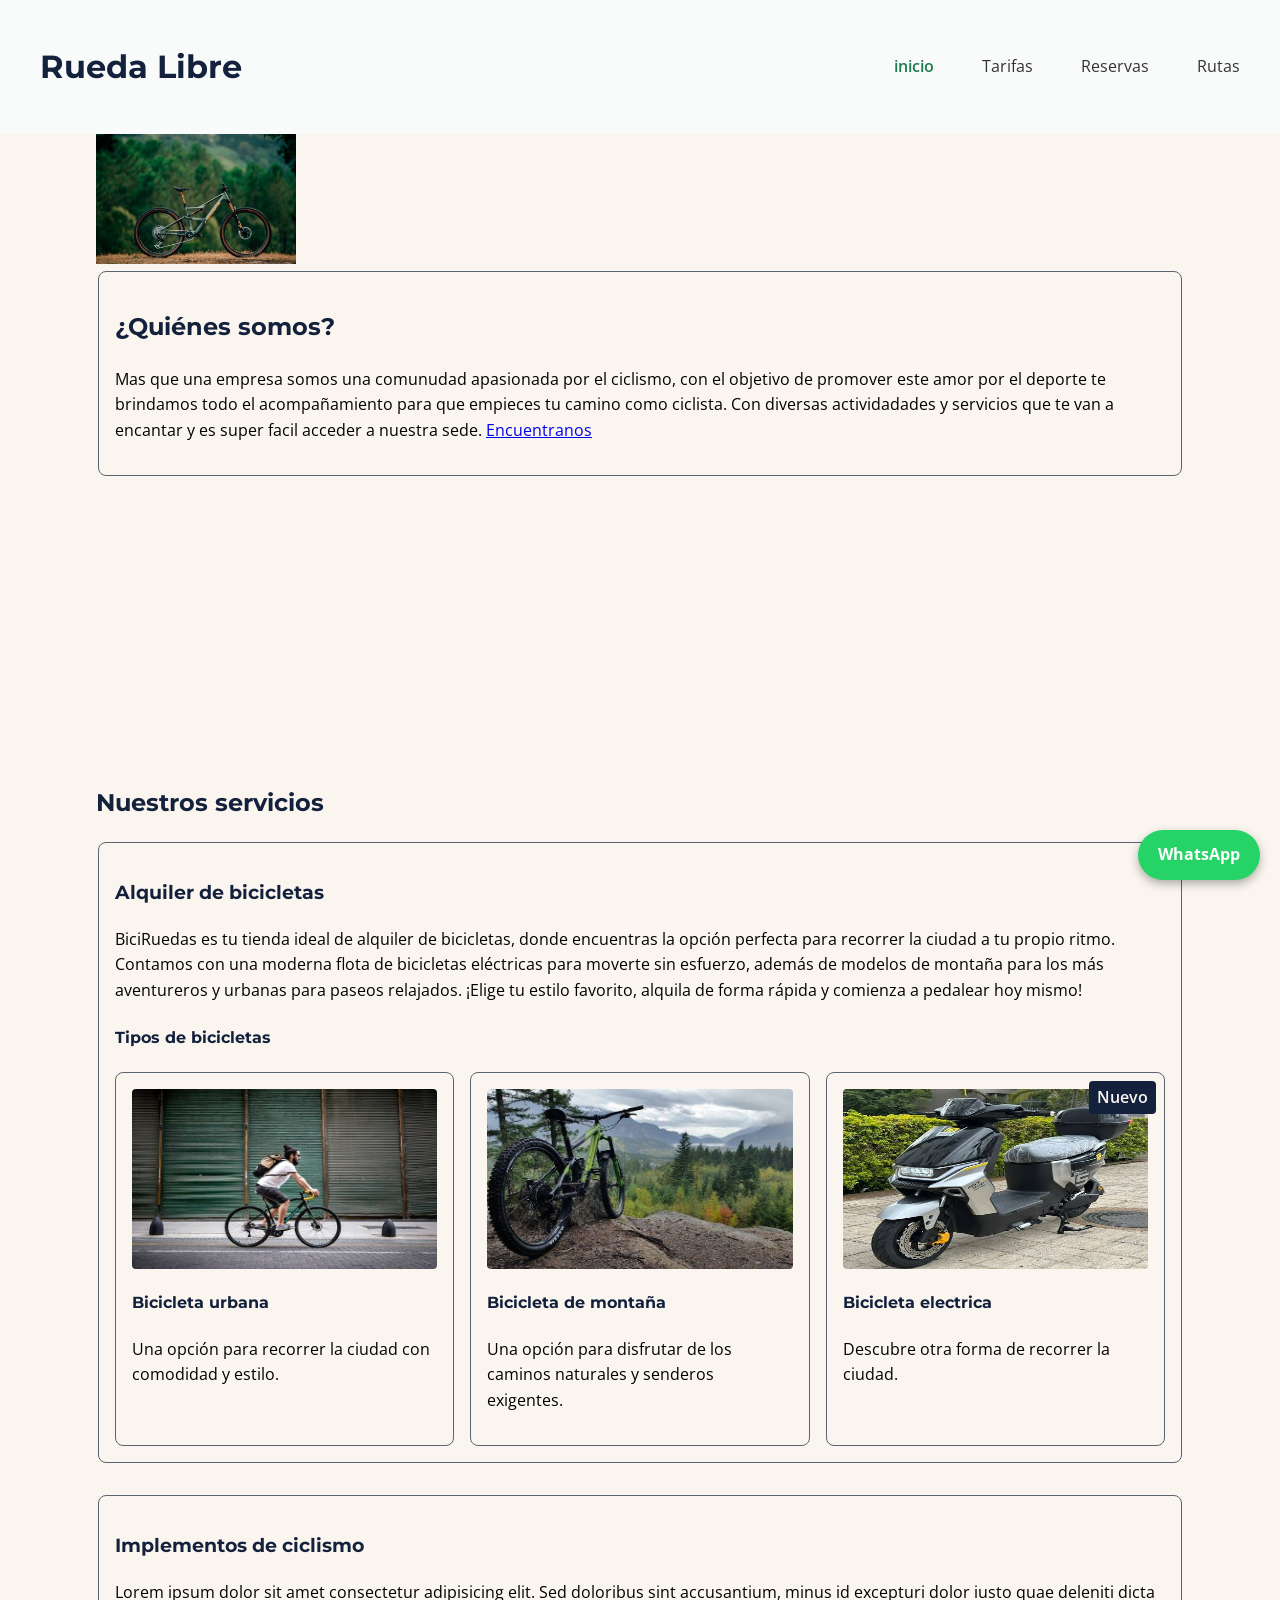
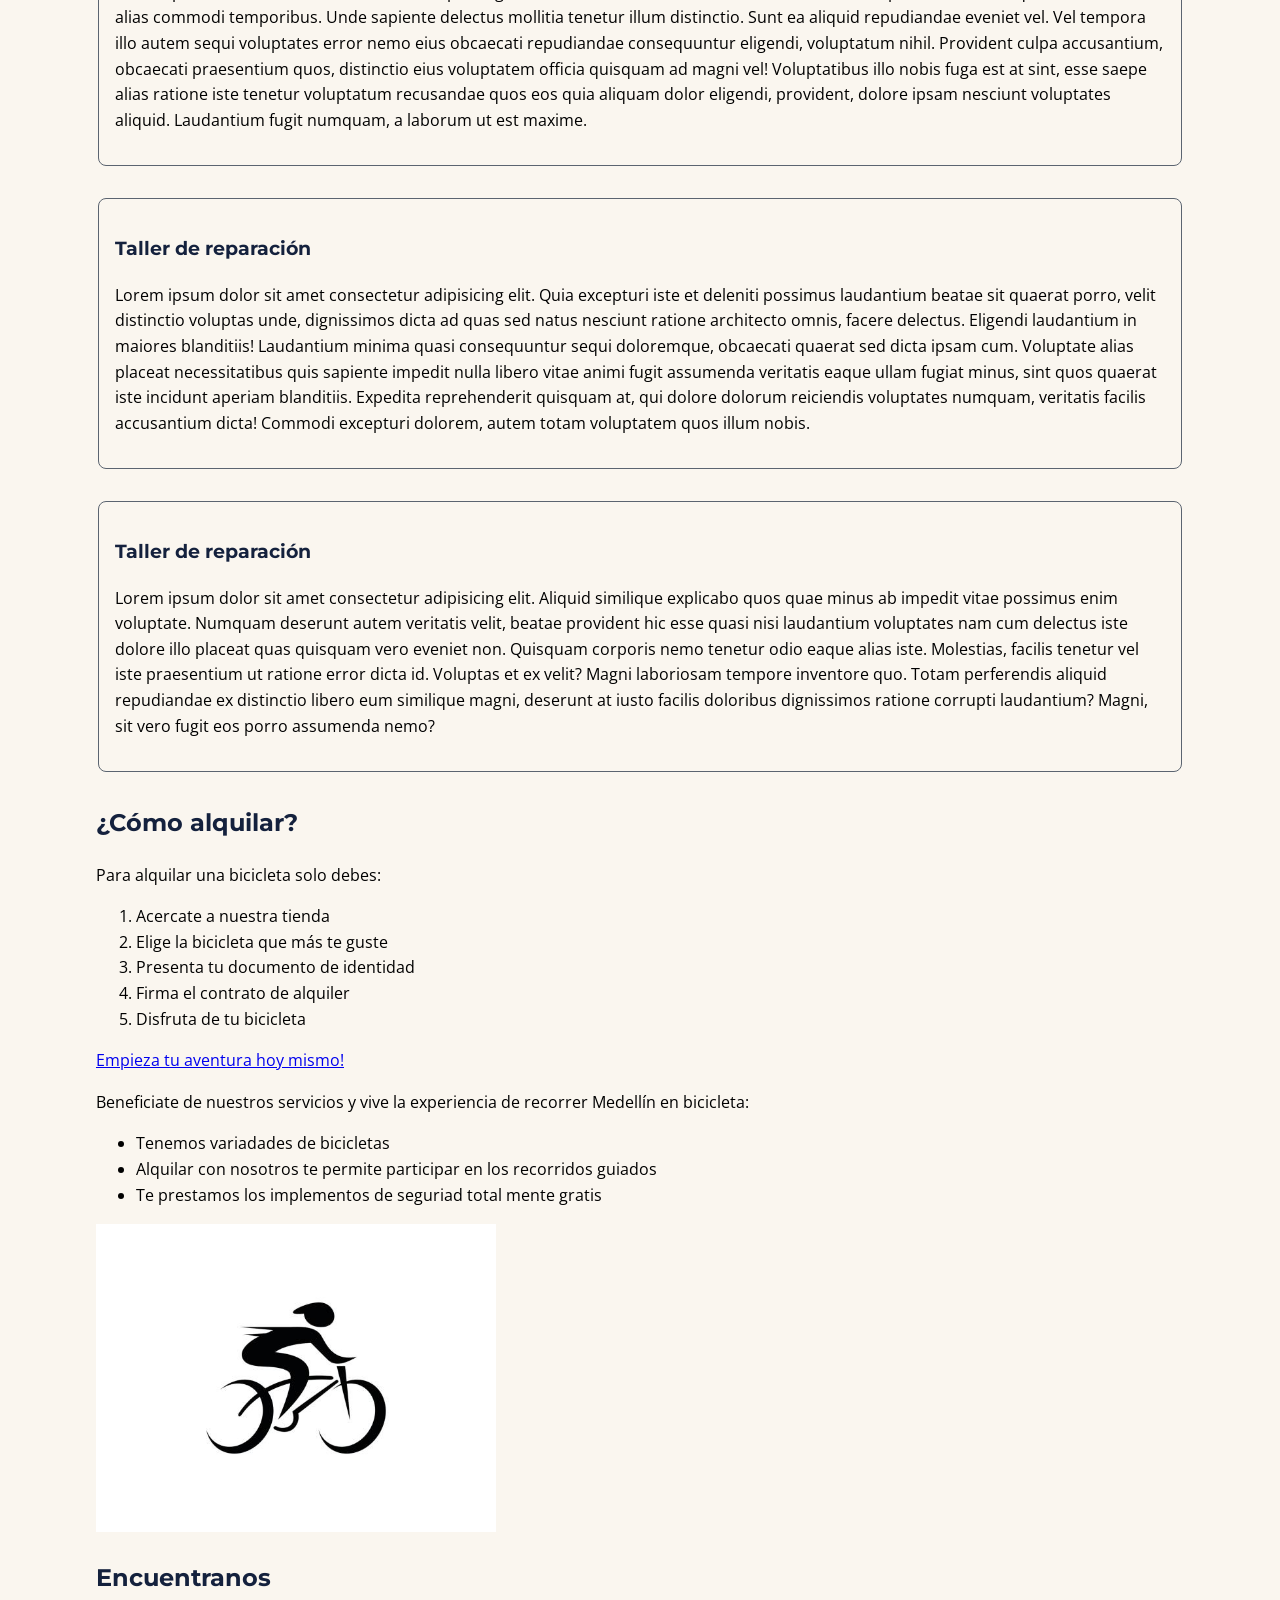
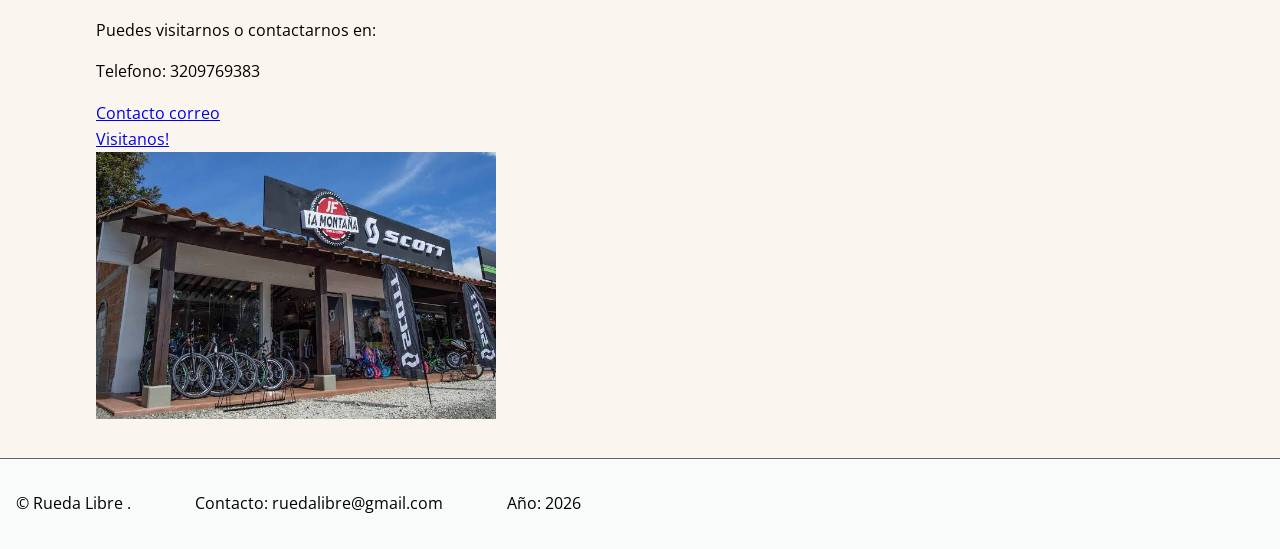
<file: index.html>
<!DOCTYPE html>
<html lang="es">
<head >
    <link rel="preconnect" href="https://fonts.googleapis.com">
    <link rel="preconnect" href="https://fonts.gstatic.com" crossorigin>
    <link href="https://fonts.googleapis.com/css2?family=Montserrat:ital,wght@0,100..900;1,100..900&family=Open+Sans:ital,wght@0,300..800;1,300..800&display=swap" rel="stylesheet">
    <link rel="stylesheet" href="CSS/styles.css">
    <meta charset="UTF-8">
    <meta name="viewport" content="width=device-width, initifal-scale=1.0">
    <title>Rueda Libre | Alquiler de bicicletas en Medellín</title>
</head>
<body>
    <header class="encabezado">
        
        <h1> Rueda Libre </h1>   
        <nav>
            <ul id ="menu">
                <li> <a href="index.html" class="activo">inicio </a></li>
                <li> <a href="Paginas/Tarifas.html">Tarifas </a></li>
                <li> <a href="Paginas/Reservas.html">Reservas </a></li>
                <li> <a href="Paginas/Tarifas.html#RutasGuiadas">Rutas </a></li>
            </ul>
        </nav>
    </header>

    <main>
        <section class="portada">
            <img src="img/images.jpg " alt="Logo de Rueda Libre" width="200">

            <fieldset class="qs"  >
                <h2> ¿Quiénes somos?</h2>
                    <p> 
                        Mas que una empresa somos una comunudad apasionada por el ciclismo, con el objetivo de promover este amor por el deporte te brindamos todo el acompañamiento para que 
                        empieces tu camino como ciclista. Con diversas actividadades y servicios que te van a encantar y es super facil acceder a nuestra sede. 
                        <a href="#Encuentranos" > Encuentranos</a> 
                    </p>
            </fieldset>
        </section>

        <section class="SeprarIndex">

            <h2> Nuestros servicios</h2>
            <fieldset>
                <article>
                    <h3> Alquiler de bicicletas</h3>
                    <p>BiciRuedas es tu tienda ideal de alquiler de bicicletas, donde encuentras la opción perfecta para recorrer la ciudad a 
                        tu propio ritmo. Contamos con una moderna flota de bicicletas eléctricas para moverte sin esfuerzo, además de modelos 
                        de montaña para los más aventureros y urbanas para paseos relajados. ¡Elige tu estilo favorito, alquila de forma 
                        rápida y comienza a pedalear hoy mismo!</p>
                        <section id="tipos-bicicletas">
                        <h4>Tipos de bicicletas</h4>
                        <div class="tarjetas-bicicletas">
                            <article class="tarjeta-bicicleta">
                                <img src="img/Urb.jpeg" alt="bicicleta urbana">
                                <h4>Bicicleta urbana</h4>
                                <p>Una opción para recorrer la ciudad con comodidad y estilo.</p>
                            </article>
                            <article class="tarjeta-bicicleta">
                                <img src="img/Mon.jpeg" alt="bicicleta de montaña">
                                <h4>Bicicleta de montaña</h4>
                                <p>Una opción para disfrutar de los caminos naturales y senderos exigentes.</p>
                            </article>
                            <article class="tarjeta-bicicleta">
                                <span class="etiqueta-nuevo">Nuevo</span>
                                <img src="img/Elec.jpeg" alt="bicicleta electrica">
                                <h4>Bicicleta electrica</h4>
                                <p>Descubre otra forma de recorrer la ciudad.</p>
                            </article>
                        </div>
                </section>
                </article>
            </fieldset>
            <fieldset>
                <article>               
                    <h3>Implementos de ciclismo</h3>
                    <p>Lorem ipsum dolor sit amet consectetur adipisicing elit. Sed doloribus sint accusantium, minus id excepturi dolor iusto quae deleniti dicta alias commodi temporibus. Unde sapiente delectus mollitia tenetur illum distinctio. Sunt ea aliquid repudiandae eveniet vel. Vel tempora illo autem sequi voluptates error nemo eius obcaecati repudiandae consequuntur eligendi, voluptatum nihil. Provident culpa accusantium, obcaecati praesentium quos, distinctio eius voluptatem officia quisquam ad magni vel! Voluptatibus illo nobis fuga est at sint, esse saepe alias ratione iste tenetur voluptatum recusandae quos eos quia aliquam dolor eligendi, provident, dolore ipsam nesciunt voluptates aliquid. Laudantium fugit numquam, a laborum ut est maxime.   </p>
                </article> 
            </fieldset>
            <fieldset>
                <article>
                    <h3>Taller de reparación</h3>
                    <p>Lorem ipsum dolor sit amet consectetur adipisicing elit. Quia excepturi iste et deleniti possimus laudantium beatae sit quaerat porro, velit distinctio voluptas unde, dignissimos dicta ad quas sed natus nesciunt ratione architecto omnis, facere delectus. Eligendi laudantium in maiores blanditiis! Laudantium minima quasi consequuntur sequi doloremque, obcaecati quaerat sed dicta ipsam cum. Voluptate alias placeat necessitatibus quis sapiente impedit nulla libero vitae animi fugit assumenda veritatis eaque ullam fugiat minus, sint quos quaerat iste incidunt aperiam blanditiis. Expedita reprehenderit quisquam at, qui dolore dolorum reiciendis voluptates numquam, veritatis facilis accusantium dicta! Commodi excepturi dolorem, autem totam voluptatem quos illum nobis.</p>
                </article>
            </fieldset>
            <fieldset>
                <article>
                    <h3>Taller de reparación</h3>
                    <p>Lorem ipsum dolor sit amet consectetur adipisicing elit. Aliquid similique explicabo quos quae minus ab impedit vitae possimus enim voluptate. Numquam deserunt autem veritatis velit, beatae provident hic esse quasi nisi laudantium voluptates nam cum delectus iste dolore illo placeat quas quisquam vero eveniet non. Quisquam corporis nemo tenetur odio eaque alias iste. Molestias, facilis tenetur vel iste praesentium ut ratione error dicta id. Voluptas et ex velit? Magni laboriosam tempore inventore quo. Totam perferendis aliquid repudiandae ex distinctio libero eum similique magni, deserunt at iusto facilis doloribus dignissimos ratione corrupti laudantium? Magni, sit vero fugit eos porro assumenda nemo?</p>
                </article>  
            </fieldset>
        </section>

        <section>
            <h2> ¿Cómo alquilar?</h2>
                <p> 
                Para alquilar una bicicleta solo debes:  
                </p>

            <ol>
                <li> Acercate a nuestra tienda</li>
                <li> Elige la bicicleta que más te guste</li>
                <li> Presenta tu documento de identidad</li>
                <li> Firma el contrato de alquiler</li>
                <li> Disfruta de tu bicicleta</li>
            </ol>

            <a href="Paginas/Tarifas.html#Tablas_recorridos"> Empieza tu aventura hoy mismo!</a>
                    
            <p> 
            Beneficiate de nuestros servicios y vive la experiencia de recorrer Medellín en bicicleta:  
            </p>

            <ul> 
                <li> Tenemos variadades de bicicletas</li>
                <li> Alquilar con nosotros te permite participar en los recorridos guiados</li>
                <li> Te prestamos los implementos de seguriad total mente gratis </li>
            </ul>

            <img src="img/istockphoto-854733622-612x612.jpg" alt="Bicicleta de Rueda Libre" width="400">
        </section>

        <section>
            <h2 id ="Encuentranos"> Encuentranos</h2>
            <p> Puedes visitarnos o contactarnos en: </p>
            <p> Telefono: 3209769383</p>
            <a href="mailito:tiendaruedalibre@gmail.com">Contacto correo</a>
            <br>
            <a href="https://www.google.com/maps/place/Riwi/@6.2191063,-75.5861952,17z/data=!3m1!4b1!4m6!3m5!1s0x8e44293f0e114eef:0x99610cdd44c7c081!8m2!3d6.219101!4d-75.5836149!16s%2Fg%2F11l2x8f5ch?entry=ttu&g_ep=EgoyMDI2MTAxOC4wIKXMDSoASAFQAw%3D%3D" target="_blank">Visitanos!</a>  
            <br>
            <img src="img/ubicam.jpg" alt="Bicicleta de Rueda Libre" width="400">

            <a href="https://wa.me/573000000000" target="_blank" rel="noopener noreferrer" class="whatsapp">
            WhatsApp
            </a>
        </section>

        
    </main>

    <footer class="pie">
        <p>&copy; Rueda Libre .</p>
        <p>Contacto: ruedalibre@gmail.com</p>
        <p>Año: 2026</p>
    </footer>
</body>
</html>
</file>
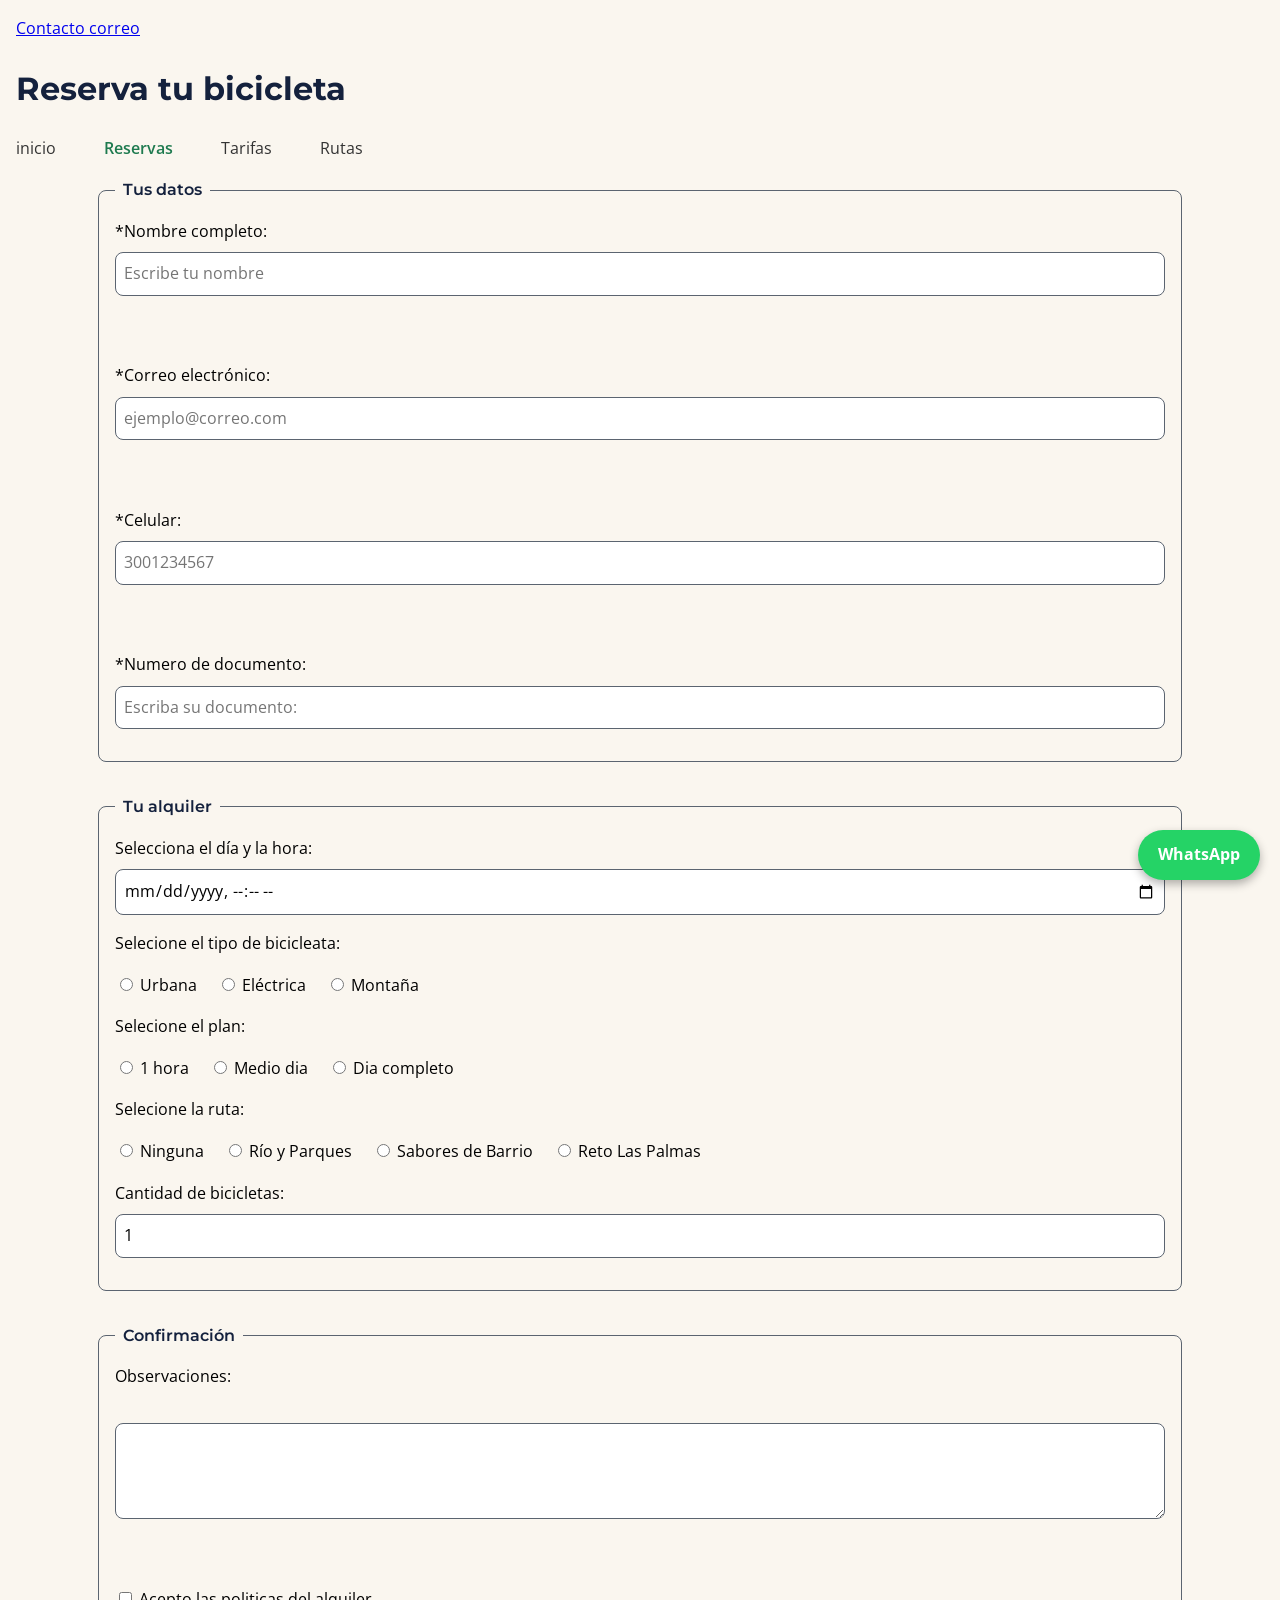
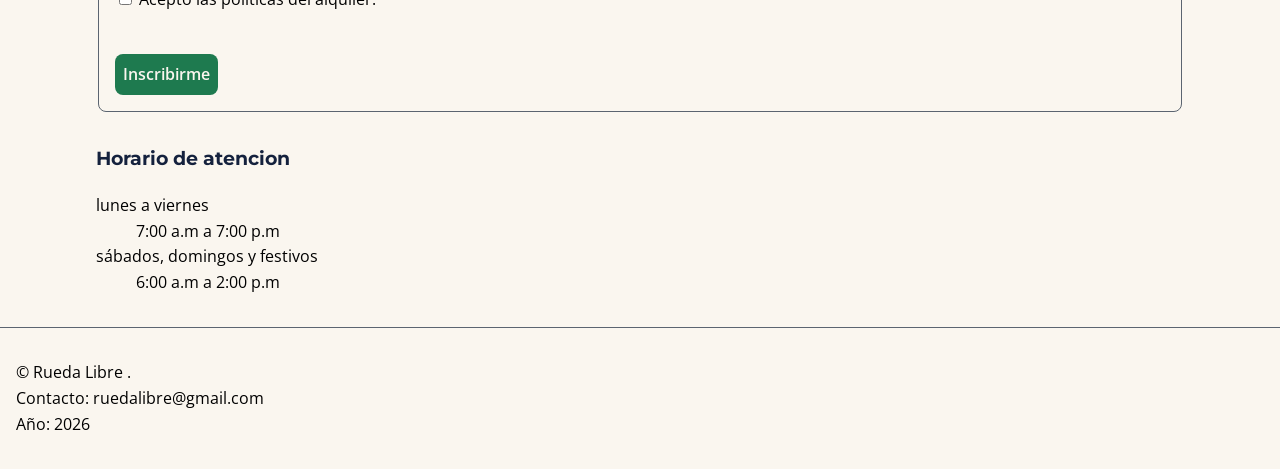
<file: Paginas/Reservas.html>
<!DOCTYPE html>
<html lang="es">
<head>
    <link rel="preconnect" href="https://fonts.googleapis.com">
    <link rel="preconnect" href="https://fonts.gstatic.com" crossorigin>
    <link href="https://fonts.googleapis.com/css2?family=Montserrat:ital,wght@0,100..900;1,100..900&family=Open+Sans:ital,wght@0,300..800;1,300..800&display=swap" rel="stylesheet">

    <link rel="stylesheet" href="../CSS/styles.css">
    <meta charset="UTF-8">
    <meta name="viewport" content="width=device-width, initial-scale=1.0">
    <title>Reservas - Rueda Libre</title>
</head>
<body>
    <header>
            <a href="mailito:tiendaruedalibre@gmail.com">Contacto correo</a>
            <h1> Reserva tu bicicleta</h1>
        <nav>
            <ul id ="menu" >
                <li> <a href="../index.html">inicio </a></li>
                <li> <a href="Reservas.html" class="activo">Reservas </a></li>
                <li> <a href="Tarifas.html">Tarifas </a></li>
                <li> <a href="Tarifas.html#RutasGuiadas">Rutas </a></li>
            </ul>
        </nav>
    </header>

    <main>
        <form action="gracias.html" method="get">
            <fieldset>
                <legend>Tus datos</legend>
                <label for="nombre">*Nombre completo:</label>
                <input type="text" id="nombre" name="nombre" placeholder="Escribe tu nombre" required>

                <br><br>

                <label for="email">*Correo electrónico:</label>
                <input type="email" id="email" name="email" placeholder="ejemplo@correo.com" required>

                <br><br>

                <label for="celular">*Celular:</label>
                <input type="tel" id="celular" name="celular" placeholder="3001234567" pattern="3[0-9]{9}" title="El número debe tener 10 dígitos y empezar por 3." required >

                <br><br>
                
                <label for="nombre">*Numero de documento:</label>
                <input type="text" id="documento" name="documento" placeholder="Escriba su documento:  " required>

            </fieldset>

            <fieldset>
                <legend>Tu alquiler</legend>
                    <label for="fecha_hora_reserva">Selecciona el día y la hora: </label>
                    <input type="datetime-local" id="fecha_hora_reserva" name="fecha_hora_reserva" required>
                    <p> Selecione el tipo de bicicleata:</p>
                    <input type="radio" id="Urbana" name="tipo" value="Bici_Urbana" required >
                    <label for="empezando">Urbana</label>
                    <input type="radio" id="Eléctrica" name="tipo" value="Bici_Electrica" required >
                    <label for="empezando">Eléctrica</label>
                    <input type="radio" id="Montaña" name="tipo" value="Bici_montaña" required >
                    <label for="empezando">Montaña</label>

                    <p> Selecione el plan:</p>
                    <input type="radio" id="hora" name="horario" value="hora" required >
                    <label for="empezando">1 hora</label>
                    <input type="radio" id="Medio" name="horario" value="Medio" required >
                    <label for="empezando">Medio dia</label>
                    <input type="radio" id="completo" name="horario" value="completo" required >
                    <label for="empezando">Dia completo</label>

                    <p> Selecione la ruta:</p>
                    <input type="radio" id="ninguna" name="ruta" value="ninguna" required >
                    <label for="empezando">Ninguna</label>
                    <input type="radio" id="Parques" name="ruta" value="Río_y_Parques" required >
                    <label for="empezando">Río y Parques</label>
                    <input type="radio" id="Barrio" name="ruta" value="Sabores_de_arrio" required >
                    <label for="empezando">Sabores de Barrio	</label>
                    <input type="radio" id="Palmas" name="ruta" value="Reto _Las_Palmas" required >
                    <label for="empezando">Reto Las Palmas</label>

                    <p>
                        <label for="cantidad_bicis">Cantidad de bicicletas:</label>
                        <input type="number" id="cantidad_bicis" name="cantidad_bicis" min="1" max="5" value="1" required>
                    </p>
            </fieldset>

            <fieldset>
                <legend>Confirmación</legend>
                <label for="que_esperas"> Observaciones: </label> <br>
                <textarea type="text" id="nombre" name="nombre"  placeholder=""></textarea>
                <br><br>

                <input type="checkbox" id="acepto_conducta" name="acepta_conducta" value="Si" required>

                <label for="acepto_conducta"> Acepto las politicas del alquiler. </label>

                <br><br>

                <button type="submit">Inscribirme</button>
                

            </fieldset>
        
        </form>
    </main>

    <aside>
        <h3> Horario de atencion</h3>
        <dl>
            <dt>lunes a viernes</dt>
                <dd>7:00 a.m a 7:00 p.m</dd>
            <dt>sábados, domingos y festivos </dt>
                <dd>6:00 a.m a 2:00 p.m</dd>
        </dl>
    </aside>

    <footer>
        <p>
            &copy; Rueda Libre .<br>
            Contacto: ruedalibre@gmail.com<br>
            Año: 2026
        </p>
        <a href="https://wa.me/573000000000" target="_blank" rel="noopener noreferrer" class="whatsapp">
            WhatsApp
            </a>
    </footer>
</body>
</html>
</file>
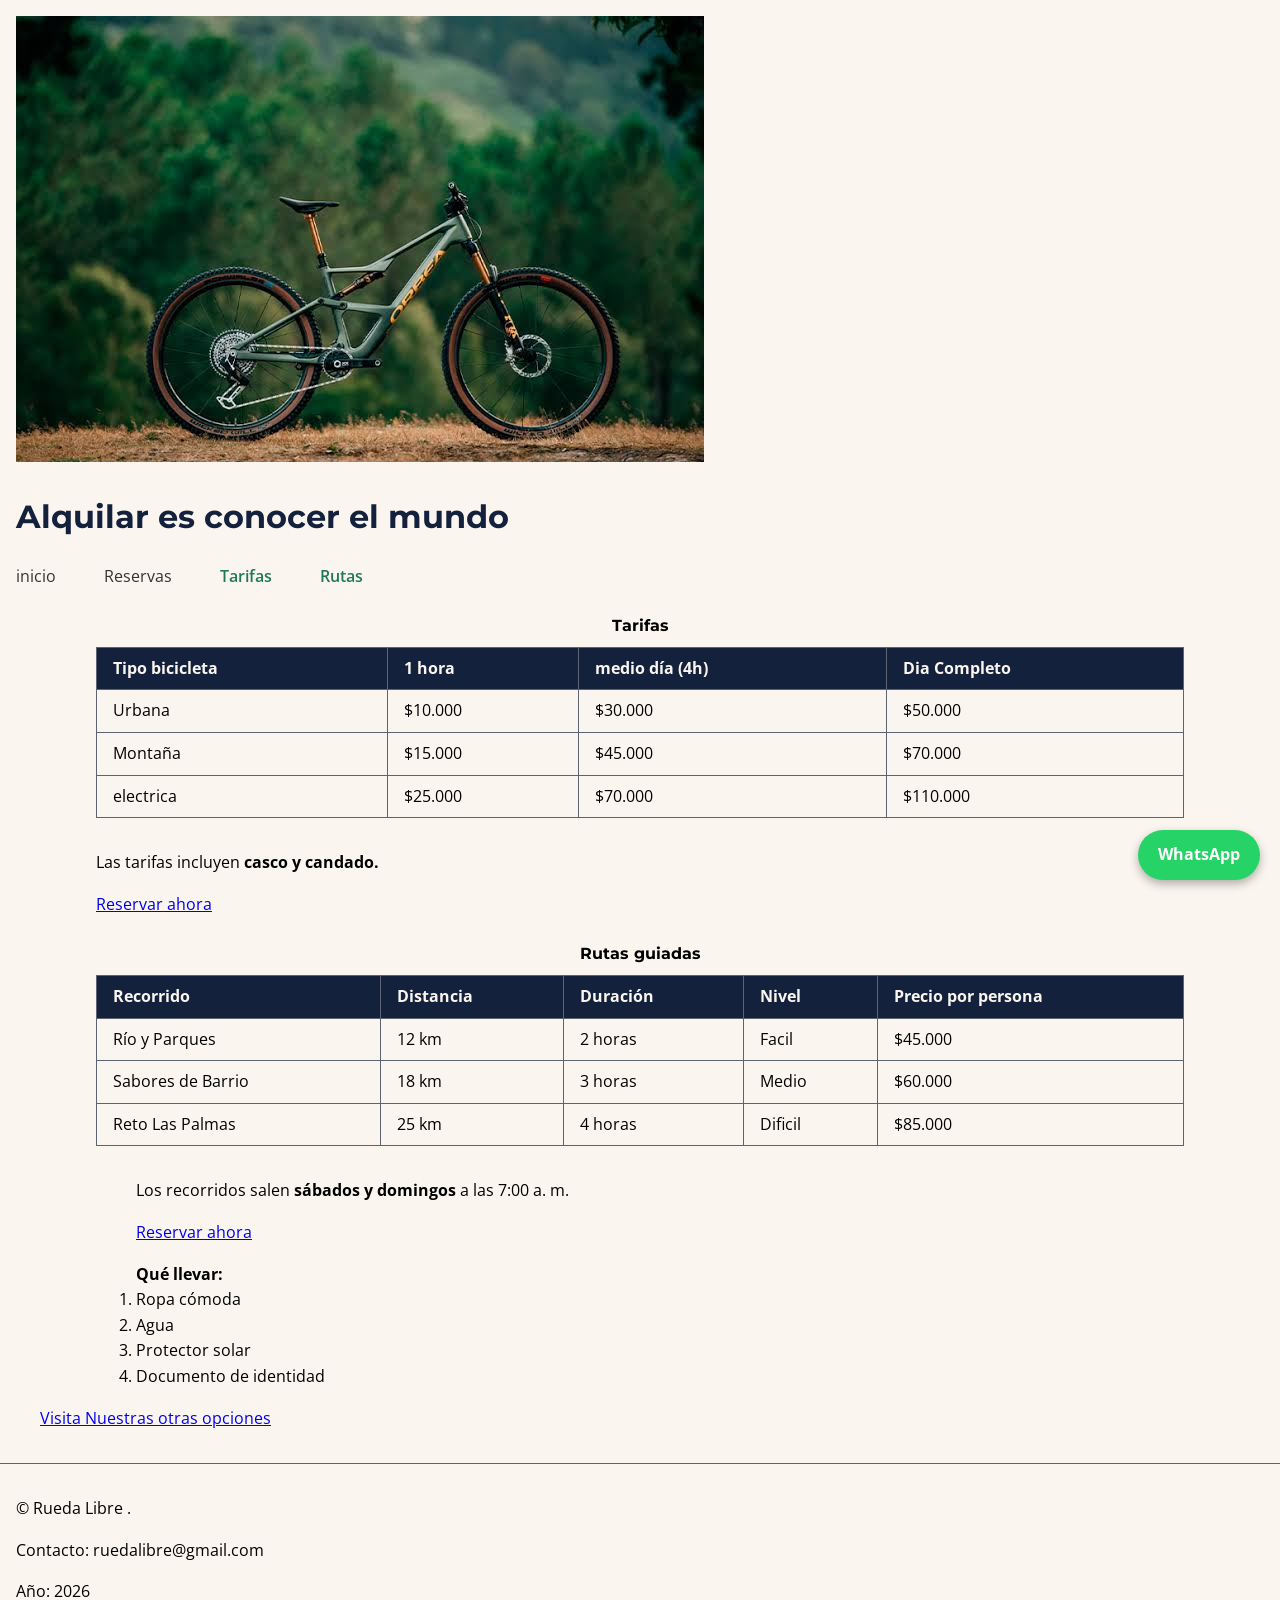
<file: Paginas/Tarifas.html>
<!DOCTYPE html>
    <html lang="es">
    <head>
        <link rel="preconnect" href="https://fonts.googleapis.com">
        <link rel="preconnect" href="https://fonts.gstatic.com" crossorigin>
        <link href="https://fonts.googleapis.com/css2?family=Montserrat:ital,wght@0,100..900;1,100..900&family=Open+Sans:ital,wght@0,300..800;1,300..800&display=swap" rel="stylesheet">
        <link rel="stylesheet" href="../CSS/styles.css">
        <meta charset="UTF-8">
        <meta name="viewport" content="width=device-width, initial-scale=1.0">
        <title>Document</title>

    </head>
    <body>
        <header>
            <img src="../img/images.jpg" alt="logo bicicleyta" widt="100">
            <h1> Alquilar es conocer el mundo</h1>
            <nav >
                <ul id ="menu">
                    <li> <a href="../index.html">inicio </a></li>
                    <li> <a href="Reservas.html">Reservas </a></li>
                    <li> <a href="Tarifas.html" class="activo">Tarifas </a></li>
                    <li> <a href="Tarifas.html#RutasGuiadas" class="activo">Rutas </a></li>
                </ul>
            </nav>
            
        </header>

        <main>
            <section>
                <table border="1" >
                    <caption> <strong>Tarifas </strong></caption>
                    <thead>
                        <tr>
                            <th scope="col"> Tipo bicicleta</th>
                            <th scope="col"> 1 hora</th>
                            <th scope="col"> medio día (4h)</th>
                            <th scope="col"> Dia Completo</th>
                        </tr>
                    </thead>
                    <tbody>
                        <tr scope="row"><td>Urbana</td><td>$10.000</td><td>$30.000</td><td>$50.000</td></tr>
                        <tr scope="row"><td>Montaña</td><td>$15.000</td><td>$45.000</td><td>$70.000</td></tr>
                        <tr scope="row"><td>electrica</td><td>$25.000</td><td>$70.000</td><td>$110.000</td></tr>
                    </tbody>
                </table>
                <p>Las tarifas incluyen<strong> casco y candado.</strong> </p>
                <a href="Reservas.html" class="boton-cta">Reservar ahora</a>
                <p>         </p>
                
                <p>             </p>

            </section>
            
            <section>
                <table border="1" >
                    <caption ><strong>Rutas guiadas</strong></caption>
                    <thead>
                        <tr>
                            <th scope="col"> Recorrido</th>
                            <th scope="col"> Distancia</th>
                            <th scope="col"> Duración   </th>
                            <th scope="col"> Nivel</th>
                            <th scope="col"> Precio por persona</th>
                        </tr>
                    </thead>
                    <tbody>
                        <tr scope="row"><td>Río y Parques</td><td>12 km</td><td>2 horas</td><td>Facil</td><td>$45.000</td></tr>
                        <tr scope="row"><td>Sabores de Barrio</td><td>18 km</td><td>3 horas</td><td>Medio </td><td>$60.000</td></tr>
                        <tr scope="row"><td>Reto Las Palmas</td><td>25 km</td><td>4 horas</td><td>Dificil</td><td>$85.000</td></tr>
                    </tbody>
                </table>
            </section>
            
            <figure>
                <p>Los recorridos salen <strong>sábados y domingos </strong>a las 7:00 a. m.  </p>
                <a href="Reservas.html" class="boton-cta">Reservar ahora</a>
                <p>         </p>
                
            </figure>
        </main>

        <aside>          
            <ol id="RutasGuiadas"><strong>Qué llevar: </strong> 
                <li>Ropa cómoda</li>
                <li>Agua</li>
                <li>Protector solar</li>
                <li>Documento de identidad</li>
            </ol>
        </aside>  

        <figure>
            <a href="../index.html">Visita Nuestras otras opciones</a>
        </figure>

        <footer>
            <a href="https://wa.me/573000000000" target="_blank" rel="noopener noreferrer" class="whatsapp">
            WhatsApp
            </a>
            <p>&copy; Rueda Libre .</p>
            <p>Contacto: ruedalibre@gmail.com</p>
            <p>Año: 2026</p>
        </footer>
    </body>
    </html>
</file>
<file: CSS/styles.css>
:root {
    --color-Titulos-Encabezados: #14213D;
    --color-Botones-Componentes: #1E7A4F;
    --color-Fondo-general: #FAF6EF;
    --color-Texto-Secundario: #5B6470;
    --color-Texto-general: #000;
    --color-subrrallado: #cc1717;

    /* Espaciado (todo en rem) */
    --Espaciado-pequeno: 0.5rem;
    --Espaciado-mediano: 1rem;
    --Espaciado-grande: 2rem;

    /* Fuentes */
    --fuente-titulos: 'Montserrat', sans-serif;
    --fuente-parrafos: 'Open Sans', sans-serif;
}
*,
*::before,
*::after {
    box-sizing: border-box;
}

body {
    margin: 0;
    font-family: var(--fuente-parrafos);
    background-color: var(--color-Fondo-general);
    color: var(--color-Texto-general);
    line-height: 1.6;
}

h1, h2, h3, h4, h5, h6 {
    font-family: var(--fuente-titulos);
    color: var(--color-Titulos-Encabezados);
}

/* Ninguna imagen puede ser más ancha que su contenedor */
img {
    max-width: 100%;
    height: auto;
}

header,
footer {
    padding: var(--Espaciado-mediano);
}

footer {
    margin-top: var(--Espaciado-grande);
    border-top: 1px solid var(--color-Texto-Secundario);
}

main,
aside {
    width: 100%;
    max-width: 70rem;
    margin: 0 auto;
    padding: 0 var(--Espaciado-mediano);
}
/* Portada de inicio: altura mínima relativa a la ventana */
.portada {
    min-height: 70vh;

}
.qs {
    margin-bottom: var(--Espaciado-grande);
    padding: var(--Espaciado-mediano);
    border: 1px solid var(--color-Texto-Secundario);
    border-radius: var(--Espaciado-pequeno);
}

#menu {
    list-style: none;
    margin: 0;
    padding: 0;
}


#menu a.activo {
    color: var(--color-Botones-Componentes);
    font-weight: 600;
}

#menu a:hover,
#menu a:focus {
    color: var(--color-Botones-Componentes);
}

   BOToN CTA

.boton-cta {
    display: inline-block;
    padding: var(--Espaciado-pequeno) var(--Espaciado-mediano);
    border-radius: var(--Espaciado-pequeno);
    background-color: var(--color-Botones-Componentes);
    color: var(--color-Fondo-general);
    text-decoration: none;
    font-weight: 600;
}

.boton-cta:hover,
.boton-cta:focus {
    background-color: var(--color-Titulos-Encabezados);
}


.servicio {
    width: 100%;                                 
    padding: var(--Espaciado-mediano);
    border: 1px solid var(--color-Texto-Secundario);
    border-radius: var(--Espaciado-pequeno);
    margin-bottom: var(--Espaciado-grande);
}

/* Imagen al ancho completo de la tarjeta */
.servicio img {
    display: block;
    width: 100%;
    height: auto;
}


table {
    width: 100%;
    border-collapse: collapse;
    margin-bottom: var(--Espaciado-grande);
}

caption {
    padding: var(--Espaciado-pequeno);
    font-family: var(--fuente-titulos);
}

th,
td {
    padding: var(--Espaciado-pequeno) var(--Espaciado-mediano);
    border: 1px solid var(--color-Texto-Secundario);
    text-align: left;
}

/* Encabezados de columna con color de marca (contraste ~15:1) */
thead th {
    background-color: var(--color-Titulos-Encabezados);
    color: var(--color-Fondo-general);
}

/* Encabezados de fila: solo en negrita, sin fondo */
tbody th {
    font-weight: 600;
}

  /*. FORMULARIO*/
form {
    width: 100%;
    max-width: 100rem;
    margin: 0 auto;
}

form fieldset {
    margin-bottom: var(--Espaciado-grande);
    padding: var(--Espaciado-mediano);
    border: 1px solid var(--color-Texto-Secundario);
    border-radius: var(--Espaciado-pequeno);
}

form legend {
    padding: 0 var(--Espaciado-pequeno);
    font-family: var(--fuente-titulos);
    font-weight: 600;
    color: var(--color-Titulos-Encabezados);
}

/* Cada etiqueta en su propia línea, sobre su campo */
form label {
    display: block;
    margin-bottom: var(--Espaciado-pequeno);
}

/* Excepción: la etiqueta de un radio/checkbox va al lado de su botón */
form input[type="radio"] + label,
form input[type="checkbox"] + label {
    display: inline-block;
    margin-right: var(--Espaciado-mediano);
    margin-bottom: 0;
}

/* Campos de texto a todo el ancho disponible */
form input:not([type="radio"]):not([type="checkbox"]),
form select,
form textarea {
    display: block;
    width: 100%;
    padding: var(--Espaciado-pequeno);
    margin-bottom: var(--Espaciado-mediano);
    border: 1px solid var(--color-Texto-Secundario);
    border-radius: var(--Espaciado-pequeno);
    font: inherit;
}

form textarea {
    min-height: 6rem;
    resize: vertical;
}

/* Separación entre grupos de opciones */
.grupo-opciones {
    margin-bottom: var(--Espaciado-pequeno);
    
}

.grupo-opciones p {
    margin: 0 0 var(--Espaciado-pequeno);
    font-weight: 600;
}

form button {
    display: inline-block;
    margin-top: var(--Espaciado-mediano);
    padding: var(--Espaciado-pequeno) var(--Espaciado-pequeno);
    border: none;
    border-radius: var(--Espaciado-pequeno);
    background-color: var(--color-Botones-Componentes);
    color: var(--color-Fondo-general);
    font: inherit;
    font-weight: 600;
    cursor: pointer;
}

form button:hover,
form button:focus {
    background-color: var(--color-Titulos-Encabezados);
}

/*    Separar          */

.SeprarIndex fieldset {
    margin-bottom: var(--Espaciado-grande);
    padding: var(--Espaciado-mediano);
    border: 1px solid var(--color-Texto-Secundario);
    border-radius: var(--Espaciado-pequeno);
}
/* Contenedor: tarjetas en fila */
.tarjetas-bicicletas {
  display: flex;
  flex-wrap: wrap;
  gap: var(--Espaciado-mediano);
}

/* Cada tarjeta en su cajón */
.tarjeta-bicicleta {
  position: relative;
  flex: 1 1 200px;
  padding: var(--Espaciado-mediano);
  border: 1px solid var(--color-Texto-Secundario);
  border-radius: 8px;
}

/* Imágenes que no se salen de la tarjeta */
.tarjeta-bicicleta img {
  display: block;
  max-width: 100%;
  border-radius: 4px;
}

/* Etiqueta "Nuevo" flotando sobre la tarjeta */
.etiqueta-nuevo {
  position: absolute;
  top: var(--Espaciado-pequeno);
  right: var(--Espaciado-pequeno);
  padding: 0.25rem var(--Espaciado-pequeno);
  border-radius: 4px;
  background-color: var(--color-Titulos-Encabezados);
  color: var(--color-Fondo-general);
  font-weight: 600;
}

.tarjeta-bicicleta img{
    width: 100%;
    height: 180px ;
    display: block;

}
.whatsapp {
    position: fixed;
    bottom: 20px;       /* Distancia desde la parte inferior */
    right: 20px;        /* Distancia desde la derecha */
    padding: 12px 20px; /* Tamaño del botón */
    background-color: #25d366; /* Verde oficial de WhatsApp */
    color: #ffffff;     /* Color del texto */
    font-weight: bold;
    text-decoration: none; /* Quita el subrayado del enlace */
    border-radius: 30px; /* Bordes redondeados para que parezca botón */
    box-shadow: 0px 4px 10px rgba(0, 0, 0, 0.3); /* Sombra para darle profundidad */
    z-index: 9999;      /* Asegura que quede por encima de todo el contenido */
    transition: background-color 0.3s ease; /* Efecto suave al pasar el mouse */
}

/* Efecto visual al pasar el cursor sobre el botón */
.whatsapp:hover {
    background-color: #128c7e; /* Un verde más oscuro */
}

/* Semana 2 Dia1*/

.encabezado {
    display: flex;
    justify-content: space-between;
    align-items: center;  

    padding: 20px 40px;           /* Espaciado interno opcional para que no toquen los bordes de la pantalla */
    background-color: #f9fafa;

}

#menu {
  display: flex;
  flex-wrap: wrap;
  gap: 3rem;                    /* Separa los enlaces entre sí por 20px */
}

#menu a {
  text-decoration: none;
  color: #333;
}

.pie{
    display: flex;
    flex-wrap: wrap;
    gap: 4rem  ;
    justify-content: flex-start;

    background-color: #f9fafa;

}
</file>
